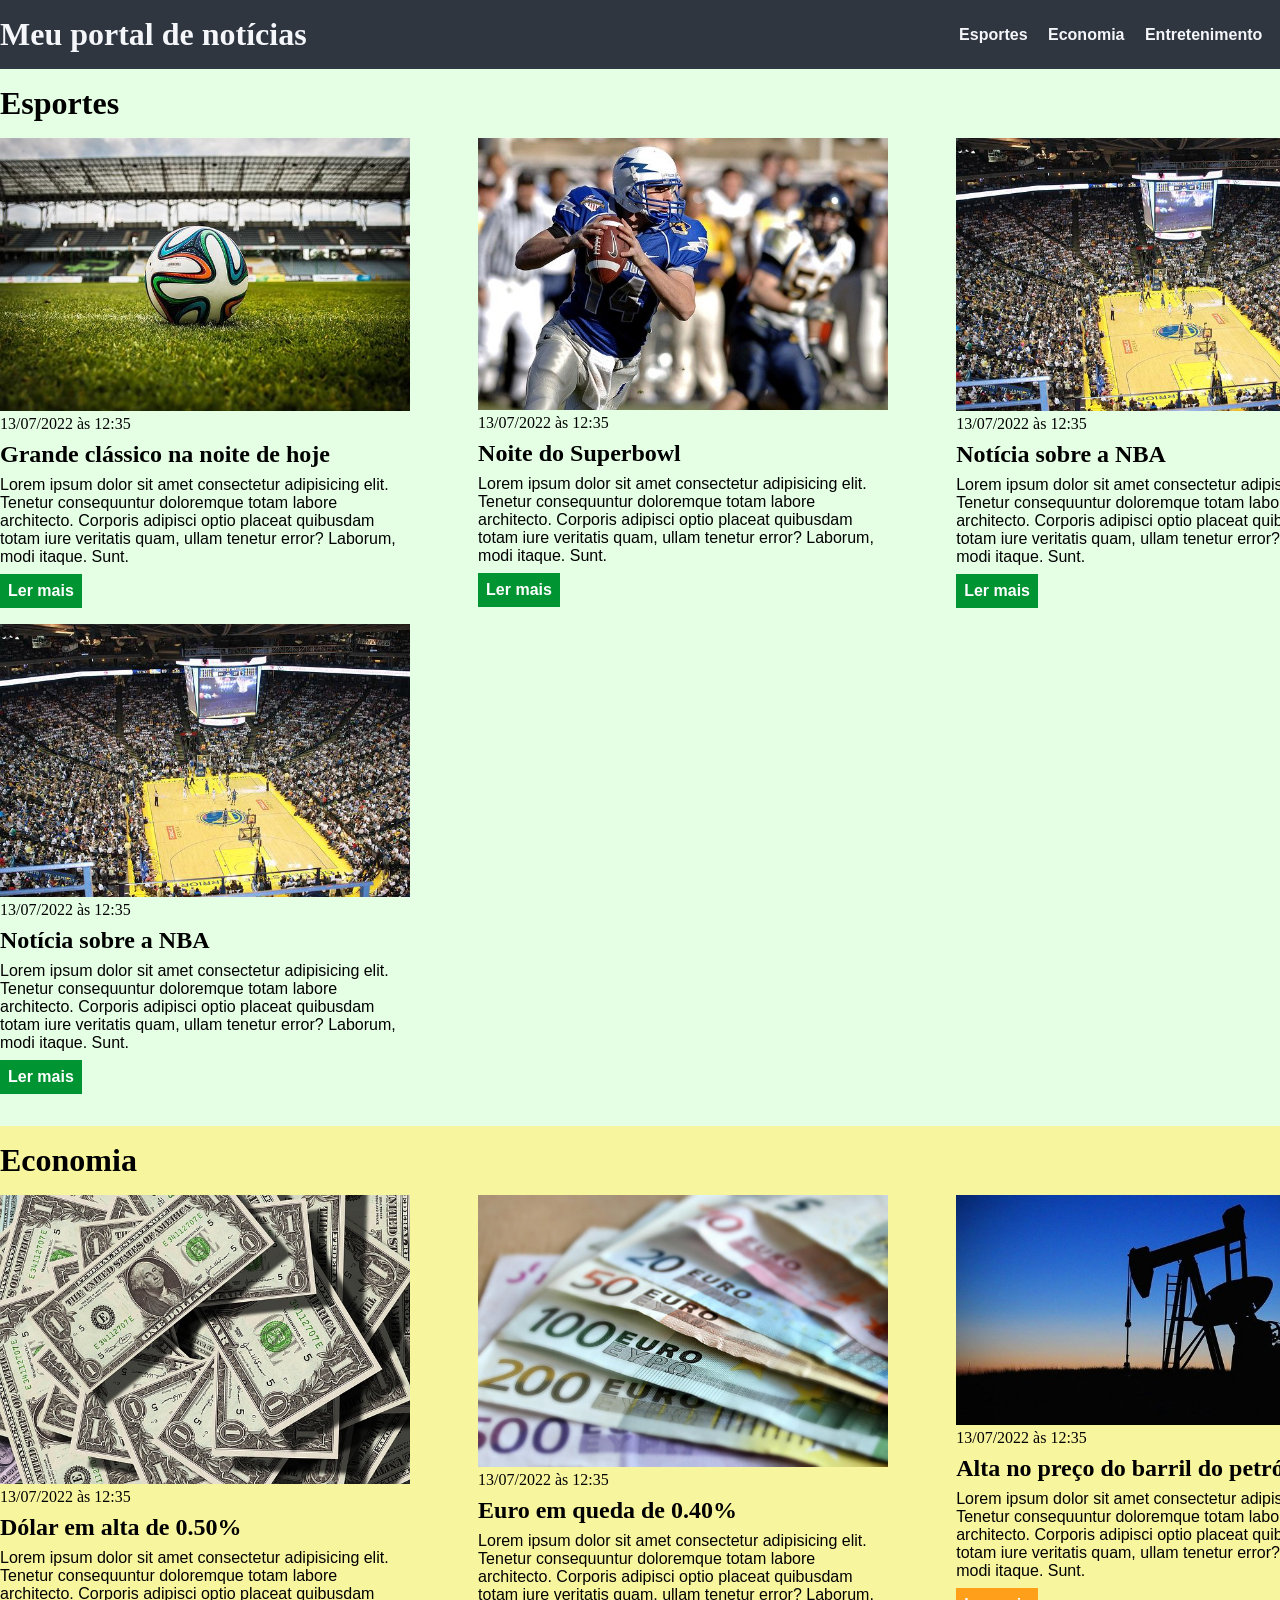
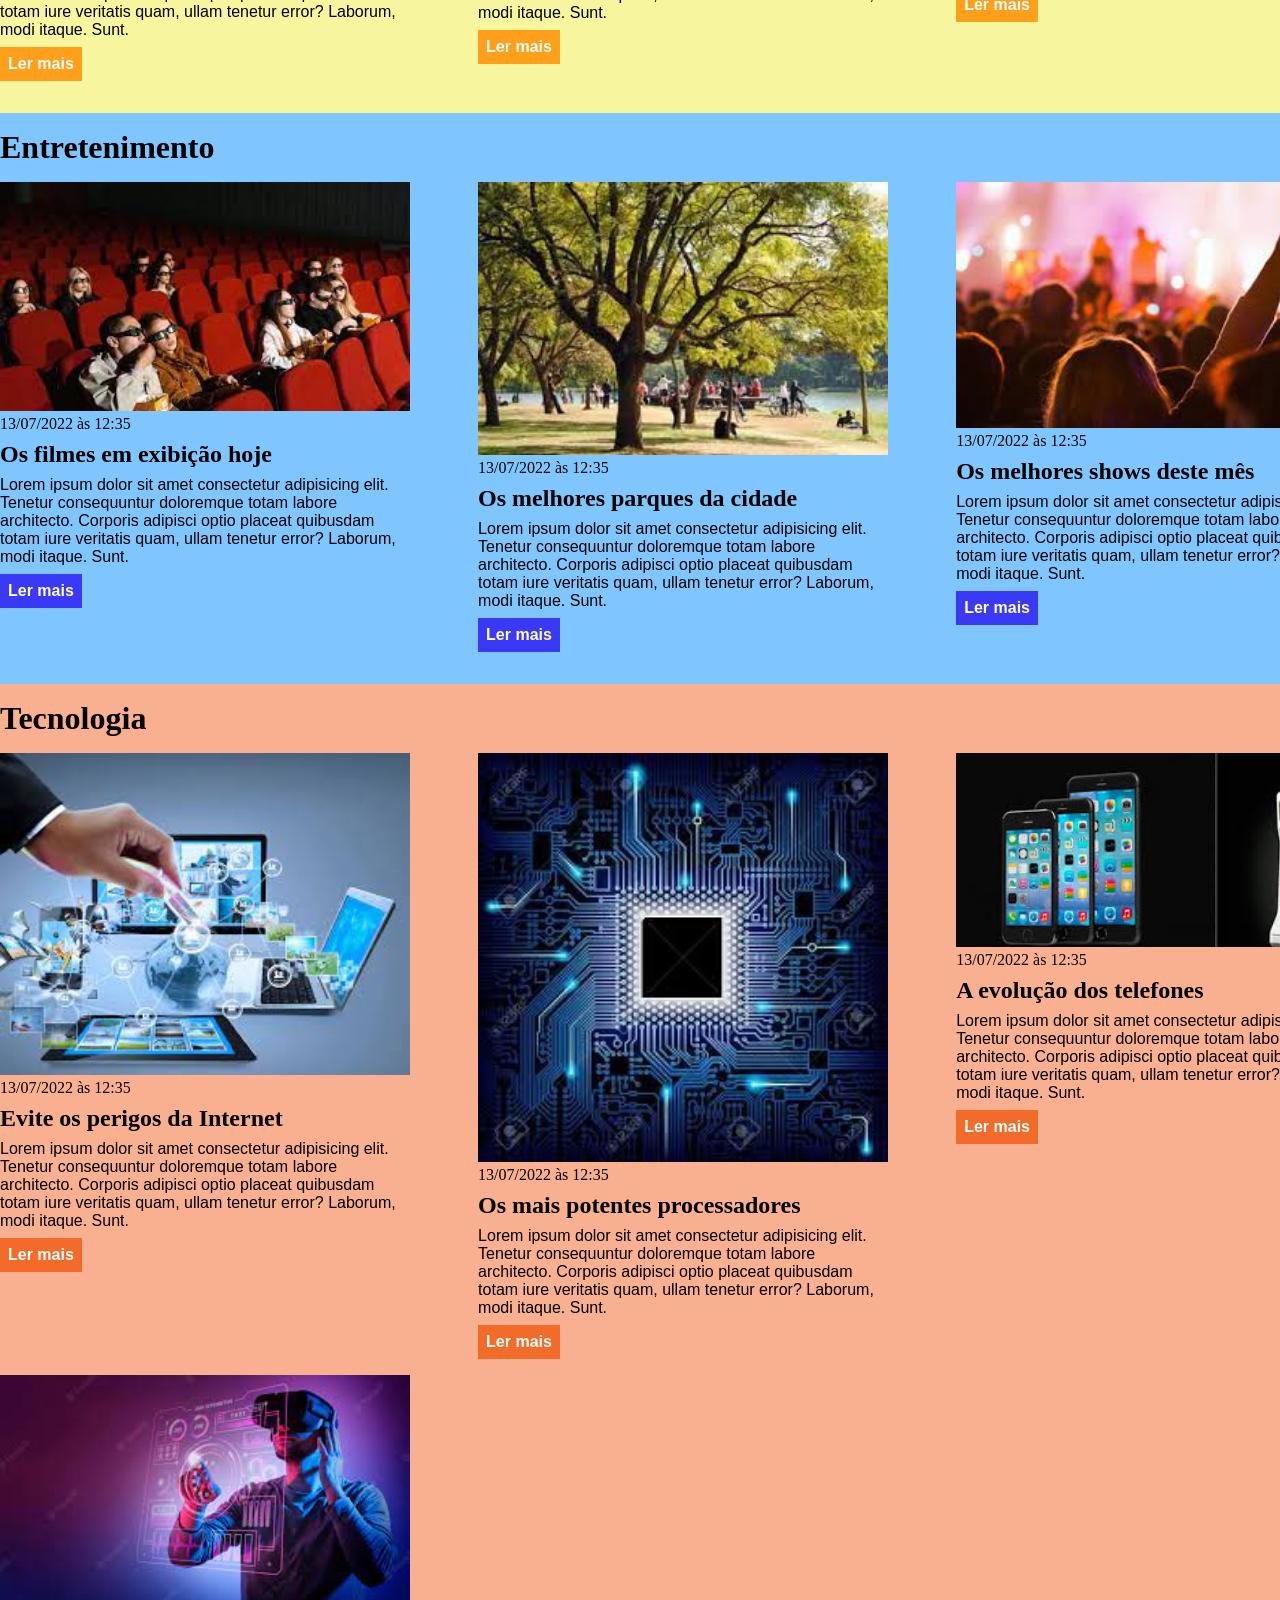
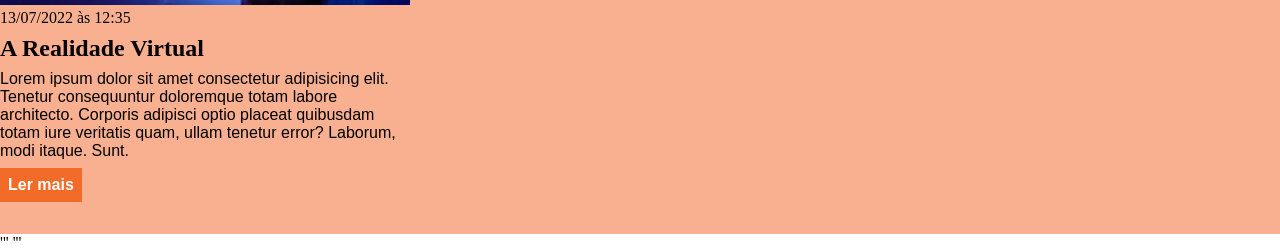
<file: index.html>
<!DOCTYPE html>
<html lang="pt-BR">

<head>
    <meta charset="UTF-8">
    <meta http-equiv="X-UA-Compatible" content="IE=edge">
    <meta name="viewport" content="width=device-width, initial-scale=1.0">
    <title>Meu portal de notícias</title>
    <link rel="stylesheet" href="main.css" />
</head>

<body>
    <header>
        <div class="container">
            <h1>Meu portal de notícias</h1>
            <nav>
                <ul>
                    <li>
                        <a href="#sports" title="Ir para a seção de esportes">Esportes</a>
                    </li>
                    <li>
                        <a href="#economy" title="Ir para a seção de notícias">Economia</a>
                    </li>
                    <li>
                        <a href="#entertainment" title="Ir para a seção de notícias">Entretenimento</a>
                    </li>
                    <li>
                        <a href="#tecnology" title="Ir para a seção de notícias">Tecnologia</a>
                    </li>
                </ul>
            </nav>
        </div>
    </header>
    <section id="sports">
        <div class="container">
            <h2>Esportes</h2>
            <div class="articles">
                <article>
                    <img src="./imagens/futebol.jpg" title="Bola de futebol no gramado" />
                    <header>
                        <time class="creation-date">13/07/2022 às 12:35</time>
                    </header>
                    <h3>Grande clássico na noite de hoje</h3>
                    <p>
                        Lorem ipsum dolor sit amet consectetur adipisicing elit. Tenetur consequuntur doloremque totam
                        labore architecto. Corporis adipisci optio placeat quibusdam totam iure veritatis quam, ullam
                        tenetur error? Laborum, modi itaque. Sunt.
                    </p>
                    <a href="#" title="Leia a notícia completa">Ler mais</a>
                </article>
                <article>
                    <img src="./imagens/futebol-americano.jpg" title="Jogador de futebol americano correndo com a bola na mão" />
                    <header>
                        <time>13/07/2022 às 12:35</time>
                    </header>
                    <h3>Noite do Superbowl</h3>
                    <p>
                        Lorem ipsum dolor sit amet consectetur adipisicing elit. Tenetur consequuntur doloremque totam
                        labore architecto. Corporis adipisci optio placeat quibusdam totam iure veritatis quam, ullam
                        tenetur error? Laborum, modi itaque. Sunt.
                    </p>
                    <a href="#" title="Leia a notícia completa">Ler mais</a>
                </article>
                <article>
                    <img src="./imagens/basquete.jpg" title="Vista aérea de uma quadra de basquete" />
                    <header>
                        <time>13/07/2022 às 12:35</time>
                    </header>
                    <h3>Notícia sobre a NBA</h3>
                    <p>
                        Lorem ipsum dolor sit amet consectetur adipisicing elit. Tenetur consequuntur doloremque totam
                        labore architecto. Corporis adipisci optio placeat quibusdam totam iure veritatis quam, ullam
                        tenetur error? Laborum, modi itaque. Sunt.
                    </p>
                    <a href="#" title="Leia a notícia completa">Ler mais</a>
                </article>
                <article>
                    <img src="./imagens/basquete.jpg" title="Vista aérea de uma quadra de basquete" />
                    <header>
                        <time>13/07/2022 às 12:35</time>
                    </header>
                    <h3>Notícia sobre a NBA</h3>
                    <p>
                        Lorem ipsum dolor sit amet consectetur adipisicing elit. Tenetur consequuntur doloremque totam
                        labore architecto. Corporis adipisci optio placeat quibusdam totam iure veritatis quam, ullam
                        tenetur error? Laborum, modi itaque. Sunt.
                    </p>
                    <a href="#" title="Leia a notícia completa">Ler mais</a>
                </article>
            </div>
        </div>
    </section>
    <section id="economy">
        <div class="container">
            <h2>Economia</h2>
            <div class="articles">
                <article>
                    <img src="./imagens/dolares.jpg" title="Muitos dólares" />
                    <header>
                        <time>13/07/2022 às 12:35</time>
                    </header>
                    <h3>Dólar em alta de 0.50%</h3>
                    <p>
                        Lorem ipsum dolor sit amet consectetur adipisicing elit. Tenetur consequuntur doloremque totam
                        labore architecto. Corporis adipisci optio placeat quibusdam totam iure veritatis quam, ullam
                        tenetur error? Laborum, modi itaque. Sunt.
                    </p>
                    <a href="#" title="Leia a notícia completa">Ler mais</a>
                </article>
                <article>
                    <img src="./imagens/euro.jpg" title="Várias notas de euro" />
                    <header>
                        <time>13/07/2022 às 12:35</time>
                    </header>
                    <h3>Euro em queda de 0.40%</h3>
                    <p>
                        Lorem ipsum dolor sit amet consectetur adipisicing elit. Tenetur consequuntur doloremque totam
                        labore architecto. Corporis adipisci optio placeat quibusdam totam iure veritatis quam, ullam
                        tenetur error? Laborum, modi itaque. Sunt.
                    </p>
                    <a href="#" title="Leia a notícia completa">Ler mais</a>
                </article>
                <article>
                    <img src="./imagens/petroleo.jpg" title="Extração de petróleo" />
                    <header>
                        <time>13/07/2022 às 12:35</time>
                    </header>
                    <h3>Alta no preço do barril do petróleo</h3>
                    <p>
                        Lorem ipsum dolor sit amet consectetur adipisicing elit. Tenetur consequuntur doloremque totam
                        labore architecto. Corporis adipisci optio placeat quibusdam totam iure veritatis quam, ullam
                        tenetur error? Laborum, modi itaque. Sunt.
                    </p>
                    <a href="#" title="Leia a notícia completa">Ler mais</a>
                </article>
            </div>
        </div>
    </section>
    <section id="entertainment">
        <div class="container">
            <h2>Entretenimento</h2>
            <div class="articles">
                <article>
                    <img src="./imagens/Cinema.jpg" title="Sala de cinema cheia" />
                    <header>
                        <time class="creation-date">13/07/2022 às 12:35</time>
                    </header>
                    <h3>Os filmes em exibição hoje</h3>
                    <p>
                        Lorem ipsum dolor sit amet consectetur adipisicing elit. Tenetur consequuntur doloremque totam
                        labore architecto. Corporis adipisci optio placeat quibusdam totam iure veritatis quam, ullam
                        tenetur error? Laborum, modi itaque. Sunt.
                    </p>
                    <a href="#" title="Leia a notícia completa">Ler mais</a>
                </article>
                <article>
                    <img src="./imagens/Parques.jpg" title="O verde do parque" />
                    <header>
                        <time>13/07/2022 às 12:35</time>
                    </header>
                    <h3>Os melhores parques da cidade</h3>
                    <p>
                        Lorem ipsum dolor sit amet consectetur adipisicing elit. Tenetur consequuntur doloremque totam
                        labore architecto. Corporis adipisci optio placeat quibusdam totam iure veritatis quam, ullam
                        tenetur error? Laborum, modi itaque. Sunt.
                    </p>
                    <a href="#" title="Leia a notícia completa">Ler mais</a>
                </article>
                <article>
                    <img src="./imagens/Shows.jpg" title="Palco de Shows" />
                    <header>
                        <time>13/07/2022 às 12:35</time>
                    </header>
                    <h3>Os melhores shows deste mês</h3>
                    <p>
                        Lorem ipsum dolor sit amet consectetur adipisicing elit. Tenetur consequuntur doloremque totam
                        labore architecto. Corporis adipisci optio placeat quibusdam totam iure veritatis quam, ullam
                        tenetur error? Laborum, modi itaque. Sunt.
                    </p>
                    <a href="#" title="Leia a notícia completa">Ler mais</a>
                </article>
            </div>
        </div>
    </section>
    <section id="tecnology">
        <div class="container">
            <h2>Tecnologia</h2>
            <div class="articles">
                <article>
                    <img src="./imagens/Internet.jpg" title="Navegar com segurança" />
                    <header>
                        <time class="creation-date">13/07/2022 às 12:35</time>
                    </header>
                    <h3>Evite os perigos da Internet</h3>
                    <p>
                        Lorem ipsum dolor sit amet consectetur adipisicing elit. Tenetur consequuntur doloremque totam
                        labore architecto. Corporis adipisci optio placeat quibusdam totam iure veritatis quam, ullam
                        tenetur error? Laborum, modi itaque. Sunt.
                    </p>
                    <a href="#" title="Leia a notícia completa">Ler mais</a>
                </article>
                <article>
                    <img src="./imagens/Processsadores.jpg" title="Processador de computador" />
                    <header>
                        <time>13/07/2022 às 12:35</time>
                    </header>
                    <h3>Os mais potentes processadores</h3>
                    <p>
                        Lorem ipsum dolor sit amet consectetur adipisicing elit. Tenetur consequuntur doloremque totam
                        labore architecto. Corporis adipisci optio placeat quibusdam totam iure veritatis quam, ullam
                        tenetur error? Laborum, modi itaque. Sunt.
                    </p>
                    <a href="#" title="Leia a notícia completa">Ler mais</a>
                </article>
                <article>
                    <img src="./imagens/Celulares.jpg" title="Modelos de celulares e telefone" />
                    <header>
                        <time>13/07/2022 às 12:35</time>
                    </header>
                    <h3>A evolução dos telefones</h3>
                    <p>
                        Lorem ipsum dolor sit amet consectetur adipisicing elit. Tenetur consequuntur doloremque totam
                        labore architecto. Corporis adipisci optio placeat quibusdam totam iure veritatis quam, ullam
                        tenetur error? Laborum, modi itaque. Sunt.
                    </p>
                    <a href="#" title="Leia a notícia completa">Ler mais</a>
                </article>
                <article>
                    <img src="./imagens/Realidade Virtual.jpg" title="Homem com óculos Virtual" />
                    <header>
                        <time>13/07/2022 às 12:35</time>
                    </header>
                    <h3>A Realidade Virtual</h3>
                    <p>
                        Lorem ipsum dolor sit amet consectetur adipisicing elit. Tenetur consequuntur doloremque totam
                        labore architecto. Corporis adipisci optio placeat quibusdam totam iure veritatis quam, ullam
                        tenetur error? Laborum, modi itaque. Sunt.
                    </p>
                    <a href="#" title="Leia a notícia completa">Ler mais</a>
                </article>
            </div>
        </div>
    </section>
  
</body>'''

</html>'''
</file>
<file: main.css>
* {
    box-sizing: border-box;
    margin: 0;
    padding: 0;
}

body > header {
    background-color: #2f3640;
    padding: 16px 0;
    color: #f5f6fa;
}

header .container {
    display: flex;
    align-items: center;
    justify-content: space-between;
}

header li {
    display: inline;
    font-family: Arial, Helvetica, sans-serif;
    font-weight: bold;
    margin-left: 16px;
}

header li a {
    color: #f5f6fa;
    text-decoration: none;
}

.container {
    width: 1366px;
    margin: 0 auto;
}

.articles {
    display: flex;
    flex-wrap: wrap;
    justify-content: space-between;
}

.articles article img {
    /*height: 180px; */
    width: 100%;
}

.articles article {
    width: 30%;
}

section {
    padding: 16px 0;
}

section h2,
.articles article {
    margin-bottom: 16px;
}

.articles article h3 {
    margin-top: 8px;
    margin-bottom: 8px;
}

.articles article a {
    background-color: blue;
    color: #fff;
    padding: 8px;
    display: inline-block;
    text-decoration: none; 
    font-weight: bold;  
    margin-top: 8px; 
}

.articles article a:hover {
    text-decoration: underline; 
}


.articles article p,
.articles article a {
    font-family: Arial, Helvetica, sans-serif;
}

.articles article h3 {
    font-size: 24px;
}

section h2 {
    font-size: 32px;
}

#sports {
    background-color: rgba(0, 255, 0, 0.1);
} 

#sports .articles article a {
    background-color: #009432;
}

#economy {
    background-color: #f8f59f;
}

#economy .articles article a {
    background-color: #ff9f1a;
}

#tecnology {
    background-color: #f9b090;
}

#tecnology .articles article a {
    background-color: #f26b28;
}

#entertainment {
    background-color: #7fc6ff;
}

#entertainment .articles article a {
    background-color: #3a3af6;
}
</file>
